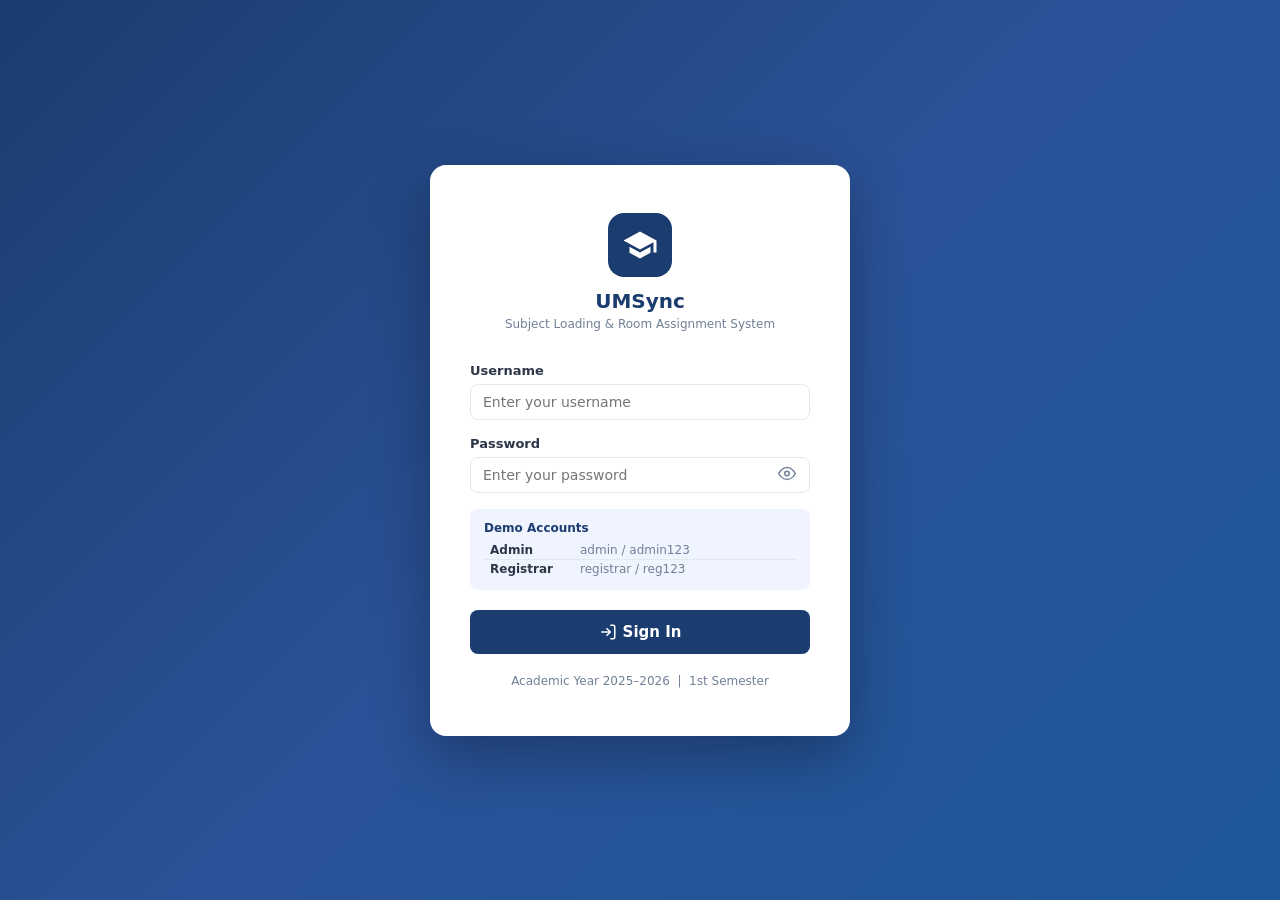
<file: frontend/index.html>
<!DOCTYPE html>
<html lang="en">
<head>
  <meta charset="UTF-8">
  <meta name="viewport" content="width=device-width, initial-scale=1.0">
  <title>UMSync – Login</title>
  <link rel="stylesheet" href="css/style.css">
  <style>
    .role-hint { 
      background: #f0f4ff; 
      border-radius: 8px; 
      padding: 12px 14px; 
      margin-bottom: 20px; 
      font-size: 12px; 
    }
    .role-hint p { 
      font-weight: 700; 
      margin-bottom: 6px; 
      color: var(--primary);
    }
    .role-hint table {
      width: 100%; 
      border-collapse: collapse; 
    }
    .role-hint td { 
      padding: 2px 6px; 
      color: var(--text-muted); 
    }
    .role-hint td:first-child { 
      font-weight: 600; 
      color: var(--text); 
      width: 90px; 
    }
    .show-pw { 
      position: relative; 
    }
    .show-pw input { 
      padding-right: 40px; 
    }
    .show-pw button { 
      position: absolute; 
      right: 10px;
      top: 50%; 
      transform: translateY(-50%);
      background: none; 
      border: none; 
      cursor: pointer; 
      color: var(--text-muted); padding: 4px; 
    }
  </style>
</head>
<body>
<div class="login-page">
  <div class="login-card">
    <div class="login-logo">
      <div class="logo-icon">
        <svg viewBox="0 0 24 24"><path d="M12 3L1 9l11 6 9-4.91V17h2V9L12 3zM5 13.18v4L12 21l7-3.82v-4L12 17l-7-3.82z"/></svg>
      </div>
      <h1>UMSync</h1>
      <p>Subject Loading & Room Assignment System</p>
    </div>

    <div id="login-error" class="alert alert-danger" style="display:none">
      <svg viewBox="0 0 24 24" width="16" height="16" fill="currentColor"><path d="M12 2C6.48 2 2 6.48 2 12s4.48 10 10 10 10-4.48 10-10S17.52 2 12 2zm1 15h-2v-2h2v2zm0-4h-2V7h2v6z"/></svg>
      <span id="login-error-msg">Invalid credentials.</span>
    </div>

    <form id="login-form" novalidate>
      <div class="form-group">
        <label for="username">Username</label>
        <input type="text" id="username" class="form-control" placeholder="Enter your username" autocomplete="username" required>
        <div class="invalid-feedback">Username is required.</div>
      </div>
      <div class="form-group">
        <label for="password">Password</label>
        <div class="show-pw">
          <input type="password" id="password" class="form-control" placeholder="Enter your password" autocomplete="current-password" required>
          <button type="button" id="toggle-pw" title="Show/hide password">
            <svg id="eye-icon" viewBox="0 0 24 24" width="18" height="18" fill="none" stroke="currentColor" stroke-width="2"><path d="M1 12s4-8 11-8 11 8 11 8-4 8-11 8-11-8-11-8z"/><circle cx="12" cy="12" r="3"/></svg>
          </button>
        </div>
        <div class="invalid-feedback">Password is required.</div>
      </div>

      <div class="role-hint">
        <p>Demo Accounts</p>
        <table>
          <tr><td>Admin</td><td>admin / admin123</td></tr>
          <tr><td>Registrar</td><td>registrar / reg123</td></tr>
        </table>
      </div>

      <button type="submit" class="btn btn-primary btn-lg btn-block" id="login-btn">
        <svg viewBox="0 0 24 24" width="18" height="18" fill="none" stroke="currentColor" stroke-width="2"><path d="M15 3h4a2 2 0 0 1 2 2v14a2 2 0 0 1-2 2h-4"/><polyline points="10 17 15 12 10 7"/><line x1="15" y1="12" x2="3" y2="12"/></svg>
        Sign In
      </button>
    </form>

    <p style="text-align:center;margin-top:20px;font-size:12px;color:var(--text-muted)">
      Academic Year 2025–2026 &nbsp;|&nbsp; 1st Semester
    </p>
  </div>
</div>

<script src="js/auth.js"></script>
<script>
  Auth.init();
  if (Auth.currentUser) window.location.href = 'dashboard.html';

  document.getElementById('toggle-pw').addEventListener('click', function() {
    const pw = document.getElementById('password');
    pw.type = pw.type === 'password' ? 'text' : 'password';
  });

  document.getElementById('login-form').addEventListener('submit', async function(e) {
    e.preventDefault();
    const username = document.getElementById('username');
    const password = document.getElementById('password');
    let valid = true;
    [username, password].forEach(f => { f.classList.remove('is-invalid'); });
    if (!username.value.trim()) { username.classList.add('is-invalid'); valid = false; }
    if (!password.value.trim()) { password.classList.add('is-invalid'); valid = false; }
    if (!valid) return;

    const btn = document.getElementById('login-btn');
    btn.disabled = true; btn.textContent = 'Signing in...';

    const result = await Auth.login(username.value.trim(), password.value.trim());
    if (result.success) {
      window.location.href = 'dashboard.html';
    } else {
      document.getElementById('login-error').style.display = 'flex';
      document.getElementById('login-error-msg').textContent = result.message;
      btn.disabled = false;
      btn.innerHTML = `<svg viewBox="0 0 24 24" width="18" height="18" fill="none" stroke="currentColor" stroke-width="2"><path d="M15 3h4a2 2 0 0 1 2 2v14a2 2 0 0 1-2 2h-4"/><polyline points="10 17 15 12 10 7"/><line x1="15" y1="12" x2="3" y2="12"/></svg> Sign In`;
    }
  });
</script>
</body>
</html>
</file>
<file: frontend/css/style.css>
/* ===== RESET & BASE ===== */
*, *::before, *::after { box-sizing: border-box; margin: 0; padding: 0; }
:root {
  --primary: #1a3c6e;
  --primary-light: #2a5298;
  --accent: #e8a020;
  --accent-light: #f5c842;
  --success: #28a745;
  --danger: #dc3545;
  --warning: #ffc107;
  --info: #17a2b8;
  --bg: #f0f2f5;
  --card: #ffffff;
  --text: #2d3748;
  --text-muted: #718096;
  --border: #e2e8f0;
  --sidebar-w: 260px;
  --header-h: 64px;
  --radius: 10px;
  --shadow: 0 2px 12px rgba(0,0,0,0.08);
  --shadow-md: 0 4px 20px rgba(0,0,0,0.12);
}
body { font-family: 'Segoe UI', system-ui, sans-serif; background: var(--bg); color: var(--text); font-size: 14px; }
a { text-decoration: none; color: inherit; }
ul { list-style: none; }
input, select, textarea, button { font-family: inherit; font-size: 14px; }

/* ===== LOGIN ===== */
.login-page {
  min-height: 100vh; display: flex; align-items: center; justify-content: center;
  background: linear-gradient(135deg, var(--primary) 0%, var(--primary-light) 50%, #1e5799 100%);
}
.login-card {
  background: var(--card); border-radius: 16px; padding: 48px 40px;
  width: 100%; max-width: 420px; box-shadow: 0 20px 60px rgba(0,0,0,0.3);
}
.login-logo { text-align: center; margin-bottom: 32px; }
.login-logo .logo-icon {
  width: 64px; height: 64px; background: var(--primary); border-radius: 16px;
  display: inline-flex; align-items: center; justify-content: center; margin-bottom: 12px;
}
.login-logo .logo-icon svg { width: 36px; height: 36px; fill: white; }
.login-logo h1 { font-size: 20px; font-weight: 700; color: var(--primary); }
.login-logo p { font-size: 12px; color: var(--text-muted); margin-top: 4px; }
.form-control {
  width: 100%; padding: 11px 14px; border: 1.5px solid var(--border); border-radius: 8px;
  transition: border-color .2s, box-shadow .2s; background: #fafafa;
}
.form-control:focus { outline: none; border-color: var(--primary-light); box-shadow: 0 0 0 3px rgba(42,82,152,0.12); background: white; }
.form-control.is-invalid { border-color: var(--danger); }
.invalid-feedback { color: var(--danger); font-size: 12px; margin-top: 4px; display: none; }
.form-control.is-invalid + .invalid-feedback { display: block; }

/* ===== BUTTONS ===== */
.btn {
  display: inline-flex; align-items: center; justify-content: center; gap: 6px;
  padding: 10px 20px; border-radius: 8px; border: none; cursor: pointer;
  font-weight: 600; transition: all .2s; white-space: nowrap;
}
.btn-primary { background: var(--primary); color: white; }
.btn-primary:hover { background: var(--primary-light); transform: translateY(-1px); box-shadow: var(--shadow); }
.btn-accent { background: var(--accent); color: white; }
.btn-accent:hover { background: var(--accent-light); }
.btn-success { background: var(--success); color: white; }
.btn-success:hover { opacity: .9; }
.btn-danger { background: var(--danger); color: white; }
.btn-danger:hover { opacity: .9; }
.btn-warning { background: var(--warning); color: var(--text); }
.btn-info { background: var(--info); color: white; }
.btn-outline { background: transparent; border: 1.5px solid var(--border); color: var(--text); }
.btn-outline:hover { background: var(--bg); }
.btn-sm { padding: 6px 12px; font-size: 12px; }
.btn-lg { padding: 13px 28px; font-size: 15px; }
.btn-block { width: 100%; }
.btn:disabled { opacity: .6; cursor: not-allowed; transform: none; }

/* ===== LAYOUT ===== */
.app-layout { display: flex; min-height: 100vh; }
.sidebar {
  width: var(--sidebar-w); background: var(--primary); color: white;
  display: flex; flex-direction: column; position: fixed; top: 0; left: 0;
  height: 100vh; z-index: 100; transition: transform .3s; overflow-y: auto;
}
.sidebar-header { padding: 20px 20px 16px; border-bottom: 1px solid rgba(255,255,255,0.1); }
.sidebar-header .brand { display: flex; align-items: center; gap: 10px; }
.sidebar-header .brand-icon {
  width: 40px; height: 40px; background: var(--accent); border-radius: 10px;
  display: flex; align-items: center; justify-content: center; flex-shrink: 0;
}
.sidebar-header .brand-icon svg { width: 22px; height: 22px; }
.sidebar-header .brand-text h2 { font-size: 14px; font-weight: 700; line-height: 1.2; }
.sidebar-header .brand-text span { font-size: 11px; opacity: .7; }
.sidebar-user {
  padding: 16px 20px; border-bottom: 1px solid rgba(255,255,255,0.1);
  display: flex; align-items: center; gap: 10px;
}
.user-avatar {
  width: 38px; height: 38px; border-radius: 50%; background: var(--accent);
  display: flex; align-items: center; justify-content: center;
  font-weight: 700; font-size: 15px; flex-shrink: 0;
}
.user-info .user-name { font-size: 13px; font-weight: 600; }
.user-info .user-role { font-size: 11px; opacity: .7; text-transform: capitalize; }
.sidebar-nav { flex: 1; padding: 12px 0; }
.nav-section {
  padding: 8px 20px 4px; font-size: 10px; font-weight: 700;
  text-transform: uppercase; letter-spacing: 1px; opacity: .5;
}
.nav-item {
  display: flex; align-items: center; gap: 10px; padding: 10px 20px;
  cursor: pointer; transition: background .2s; border-left: 3px solid transparent;
  font-size: 13px; font-weight: 500;
}
.nav-item:hover { background: rgba(255,255,255,0.08); }
.nav-item.active { background: rgba(255,255,255,0.12); border-left-color: var(--accent); }
.nav-item svg { width: 18px; height: 18px; flex-shrink: 0; opacity: .8; }
.sidebar-footer { padding: 16px 20px; border-top: 1px solid rgba(255,255,255,0.1); }
.main-content { margin-left: var(--sidebar-w); flex: 1; display: flex; flex-direction: column; min-height: 100vh; }
.topbar {
  height: var(--header-h); background: var(--card); border-bottom: 1px solid var(--border);
  display: flex; align-items: center; justify-content: space-between; padding: 0 28px;
  position: sticky; top: 0; z-index: 50; box-shadow: 0 1px 4px rgba(0,0,0,0.06);
}
.topbar-left { display: flex; align-items: center; gap: 12px; }
.topbar-left h2 { font-size: 18px; font-weight: 700; color: var(--primary); }
.topbar-left .breadcrumb { font-size: 12px; color: var(--text-muted); }
.topbar-right { display: flex; align-items: center; gap: 12px; }
.notif-btn {
  position: relative; width: 38px; height: 38px; border-radius: 50%;
  background: var(--bg); border: none; cursor: pointer;
  display: flex; align-items: center; justify-content: center;
}
.notif-btn svg { width: 20px; height: 20px; }
.notif-badge {
  position: absolute; top: 4px; right: 4px; width: 16px; height: 16px;
  background: var(--danger); border-radius: 50%; font-size: 9px; color: white;
  display: flex; align-items: center; justify-content: center; font-weight: 700;
}
.page-content { padding: 28px; flex: 1; }

/* ===== CARDS ===== */
.card { background: var(--card); border-radius: var(--radius); box-shadow: var(--shadow); }
.card-header { padding: 18px 22px 0; display: flex; align-items: center; justify-content: space-between; }
.card-header h3 { font-size: 15px; font-weight: 700; color: var(--text); }
.card-body { padding: 18px 22px; }

/* ===== STAT CARDS ===== */
.stat-grid { display: grid; grid-template-columns: repeat(auto-fit, minmax(200px, 1fr)); gap: 18px; margin-bottom: 24px; }
.stat-card {
  background: var(--card); border-radius: var(--radius); padding: 20px 22px;
  box-shadow: var(--shadow); display: flex; align-items: center; gap: 16px;
  border-left: 4px solid transparent;
}
.stat-card.blue  { border-left-color: var(--primary-light); }
.stat-card.green { border-left-color: var(--success); }
.stat-card.orange{ border-left-color: var(--accent); }
.stat-card.red   { border-left-color: var(--danger); }
.stat-card.teal  { border-left-color: var(--info); }
.stat-icon {
  width: 48px; height: 48px; border-radius: 12px;
  display: flex; align-items: center; justify-content: center; flex-shrink: 0;
}
.stat-icon.blue  { background: rgba(42,82,152,0.1); }
.stat-icon.green { background: rgba(40,167,69,0.1); }
.stat-icon.orange{ background: rgba(232,160,32,0.1); }
.stat-icon.red   { background: rgba(220,53,69,0.1); }
.stat-icon.teal  { background: rgba(23,162,184,0.1); }
.stat-icon svg { width: 24px; height: 24px; display: block; flex-shrink: 0; }
.stat-icon.blue  svg { stroke: var(--primary-light); }
.stat-icon.green svg { stroke: var(--success); }
.stat-icon.orange svg { stroke: var(--accent); }
.stat-icon.red   svg { stroke: var(--danger); }
.stat-icon.teal  svg { stroke: var(--info); }
.stat-info { min-width: 0; }
.stat-info .stat-value { font-size: 26px; font-weight: 800; color: var(--text); line-height: 1; }
.stat-info .stat-label { font-size: 12px; color: var(--text-muted); margin-top: 4px; }
.stat-info .stat-sub   { font-size: 11px; color: var(--success); margin-top: 2px; }

/* ===== TABLES ===== */
.table-wrapper { overflow-x: auto; }
table { width: 100%; border-collapse: collapse; }
thead th {
  background: #f7f9fc; padding: 11px 14px; text-align: left; font-size: 12px;
  font-weight: 700; text-transform: uppercase; letter-spacing: .5px;
  color: var(--text-muted); border-bottom: 2px solid var(--border);
}
tbody td { padding: 12px 14px; border-bottom: 1px solid var(--border); vertical-align: middle; }
tbody tr:hover { background: #f7f9fc; }
tbody tr:last-child td { border-bottom: none; }

/* ===== BADGES ===== */
.badge { display: inline-flex; align-items: center; padding: 3px 10px; border-radius: 20px; font-size: 11px; font-weight: 600; }
.badge-primary   { background: rgba(42,82,152,0.12);  color: var(--primary-light); }
.badge-success   { background: rgba(40,167,69,0.12);  color: var(--success); }
.badge-danger    { background: rgba(220,53,69,0.12);  color: var(--danger); }
.badge-warning   { background: rgba(255,193,7,0.15);  color: #856404; }
.badge-info      { background: rgba(23,162,184,0.12); color: var(--info); }
.badge-secondary { background: var(--border); color: var(--text-muted); }

/* ===== MODALS ===== */
.modal-overlay {
  position: fixed; inset: 0; background: rgba(0,0,0,0.5); z-index: 1000;
  display: none; align-items: center; justify-content: center; padding: 20px;
  opacity: 0; transition: opacity .25s;
}
.modal-overlay.active { opacity: 1; }
.modal {
  background: var(--card); border-radius: 14px; width: 100%; max-width: 560px;
  box-shadow: 0 20px 60px rgba(0,0,0,0.25); transform: translateY(20px);
  transition: transform .25s; max-height: 90vh; overflow-y: auto;
}
.modal-overlay.active .modal { transform: translateY(0); }
.modal-lg { max-width: 780px; }
.modal-header {
  padding: 20px 24px 16px; border-bottom: 1px solid var(--border);
  display: flex; align-items: center; justify-content: space-between;
}
.modal-header h3 { font-size: 16px; font-weight: 700; }
.modal-close {
  width: 32px; height: 32px; border-radius: 8px; border: none; background: var(--bg);
  cursor: pointer; display: flex; align-items: center; justify-content: center;
  font-size: 18px; color: var(--text-muted);
}
.modal-close:hover { background: var(--border); }
.modal-body { padding: 20px 24px; }
.modal-footer { padding: 16px 24px; border-top: 1px solid var(--border); display: flex; justify-content: flex-end; gap: 10px; }

/* ===== FORMS ===== */
.form-row   { display: grid; grid-template-columns: 1fr 1fr;     gap: 16px; }
.form-row-3 { display: grid; grid-template-columns: 1fr 1fr 1fr; gap: 16px; }
.form-group { margin-bottom: 16px; }
.form-group label { display: block; font-weight: 600; margin-bottom: 6px; font-size: 13px; }
.form-group .form-control {
  width: 100%; padding: 9px 12px; border: 1.5px solid var(--border);
  border-radius: 8px; transition: border-color .2s; background: white;
}
.form-group .form-control:focus { outline: none; border-color: var(--primary-light); box-shadow: 0 0 0 3px rgba(42,82,152,0.1); }
.form-group select.form-control   { cursor: pointer; }
.form-group textarea.form-control { resize: vertical; min-height: 80px; }
.form-hint { font-size: 11px; color: var(--text-muted); margin-top: 4px; }

/* ===== TOOLBAR / SEARCH ===== */
.toolbar { display: flex; align-items: center; gap: 10px; margin-bottom: 18px; flex-wrap: wrap; }
.search-box { position: relative; flex: 1; min-width: 200px; }
.search-box input {
  width: 100%; padding: 9px 12px 9px 36px; border: 1.5px solid var(--border);
  border-radius: 8px; background: white;
}
.search-box input:focus { outline: none; border-color: var(--primary-light); }
.search-box svg {
  position: absolute; left: 10px; top: 50%; transform: translateY(-50%);
  width: 16px; height: 16px; pointer-events: none;
}
.filter-select {
  padding: 9px 12px; border: 1.5px solid var(--border); border-radius: 8px;
  background: white; cursor: pointer; min-width: 140px;
}
.filter-select:focus { outline: none; border-color: var(--primary-light); }

/* ===== SCHEDULE GRID ===== */
.schedule-grid { overflow-x: auto; }
.sched-block {
  margin: 2px; border-radius: 6px; padding: 4px 7px; font-size: 11px;
  font-weight: 600; cursor: pointer; transition: opacity .2s; line-height: 1.3;
}
.sched-block:hover { opacity: .8; }
.sched-block.color-1 { background: rgba(42,82,152,0.15);  color: var(--primary);      border-left: 3px solid var(--primary); }
.sched-block.color-2 { background: rgba(40,167,69,0.15);  color: #1a7a32;             border-left: 3px solid var(--success); }
.sched-block.color-3 { background: rgba(232,160,32,0.15); color: #8a5a00;             border-left: 3px solid var(--accent); }
.sched-block.color-4 { background: rgba(220,53,69,0.15);  color: #a01020;             border-left: 3px solid var(--danger); }
.sched-block.color-5 { background: rgba(23,162,184,0.15); color: #0a6070;             border-left: 3px solid var(--info); }
.sched-block.color-6 { background: rgba(111,66,193,0.15); color: #4a1a8a;             border-left: 3px solid #6f42c1; }

/* ===== ALERTS ===== */
.alert { padding: 12px 16px; border-radius: 8px; margin-bottom: 16px; display: flex; align-items: flex-start; gap: 10px; font-size: 13px; }
.alert-danger  { background: rgba(220,53,69,0.1);  border: 1px solid rgba(220,53,69,0.3);  color: #a01020; }
.alert-success { background: rgba(40,167,69,0.1);  border: 1px solid rgba(40,167,69,0.3);  color: #1a7a32; }
.alert-warning { background: rgba(255,193,7,0.1);  border: 1px solid rgba(255,193,7,0.4);  color: #856404; }
.alert-info    { background: rgba(23,162,184,0.1); border: 1px solid rgba(23,162,184,0.3); color: #0a6070; }

/* ===== TOASTS ===== */
.toast-container { position: fixed; top: 80px; right: 20px; z-index: 9999; display: flex; flex-direction: column; gap: 8px; }
.toast {
  background: var(--card); border-radius: 10px; padding: 14px 18px;
  box-shadow: var(--shadow-md); display: flex; align-items: center; gap: 10px;
  min-width: 280px; border-left: 4px solid var(--success);
  animation: slideIn .3s ease; font-size: 13px;
}
.toast.error   { border-left-color: var(--danger); }
.toast.warning { border-left-color: var(--warning); }
@keyframes slideIn {
  from { transform: translateX(110%); opacity: 0; }
  to   { transform: translateX(0);    opacity: 1; }
}

/* ===== TABS ===== */
.tabs { display: flex; gap: 4px; border-bottom: 2px solid var(--border); margin-bottom: 20px; }
.tab-btn {
  padding: 10px 18px; border: none; background: none; cursor: pointer;
  font-size: 13px; font-weight: 600; color: var(--text-muted);
  border-bottom: 2px solid transparent; margin-bottom: -2px; transition: all .2s;
}
.tab-btn.active      { color: var(--primary); border-bottom-color: var(--primary); }
.tab-btn:hover       { color: var(--primary); }
.tab-pane            { display: none; }
.tab-pane.active     { display: block; }

/* ===== PAGE HEADER ===== */
.page-header { display: flex; align-items: center; justify-content: space-between; margin-bottom: 22px; }
.page-header h2 { font-size: 20px; font-weight: 800; color: var(--text); }
.page-header p  { font-size: 13px; color: var(--text-muted); margin-top: 2px; }

/* ===== MISC UTILITIES ===== */
.empty-state { text-align: center; padding: 48px 20px; color: var(--text-muted); }
.empty-state svg { width: 48px; height: 48px; margin-bottom: 12px; opacity: .3; }
.empty-state p { font-size: 14px; }
.divider { height: 1px; background: var(--border); margin: 16px 0; }
.text-muted   { color: var(--text-muted); }
.text-danger  { color: var(--danger); }
.text-success { color: var(--success); }
.fw-bold      { font-weight: 700; }
.mt-1 { margin-top: 8px; }
.mt-2 { margin-top: 16px; }
.mt-3 { margin-top: 24px; }
.mb-1 { margin-bottom: 8px; }
.mb-2 { margin-bottom: 16px; }
.d-flex         { display: flex; }
.align-center   { align-items: center; }
.gap-2          { gap: 8px; }
.gap-3          { gap: 12px; }
.justify-between{ justify-content: space-between; }

/* ===== PROGRESS BARS ===== */
.progress-bar-wrap { background: var(--border); border-radius: 20px; height: 8px; overflow: hidden; }
.progress-bar { height: 100%; border-radius: 20px; background: var(--primary-light); transition: width .4s; }
.progress-bar.green  { background: var(--success); }
.progress-bar.orange { background: var(--accent); }
.progress-bar.red    { background: var(--danger); }

/* ===== CHIP ===== */
.chip {
  display: inline-flex; align-items: center; gap: 4px; padding: 4px 10px;
  border-radius: 20px; font-size: 11px; font-weight: 600;
  background: var(--bg); border: 1px solid var(--border);
}

/* ===== NOTIFICATIONS DROPDOWN ===== */
.notif-wrapper { position: relative; }
.notif-btn {
  position: relative; width: 38px; height: 38px; border-radius: 50%;
  background: var(--bg); border: 1.5px solid var(--border); cursor: pointer;
  display: flex; align-items: center; justify-content: center; transition: background .2s;
}
.notif-btn:hover { background: var(--border); }
.notif-btn svg { width: 18px; height: 18px; color: var(--text-muted); }
.notif-badge {
  position: absolute; top: -4px; right: -4px; min-width: 18px; height: 18px;
  background: var(--danger); border-radius: 20px; font-size: 10px; color: white;
  display: flex; align-items: center; justify-content: center; font-weight: 700;
  padding: 0 4px; border: 2px solid white;
}
.notif-dropdown {
  position: absolute; top: calc(100% + 10px); right: 0; width: 300px;
  background: var(--card); border-radius: 12px; box-shadow: var(--shadow-md);
  border: 1px solid var(--border); z-index: 500; overflow: hidden;
}
.notif-dropdown-header {
  padding: 14px 16px; border-bottom: 1px solid var(--border);
  display: flex; align-items: center; justify-content: space-between;
  font-weight: 700; font-size: 13px;
}
.notif-item {
  display: flex; gap: 10px; padding: 12px 16px;
  border-bottom: 1px solid var(--border); cursor: pointer;
  transition: background .15s; text-decoration: none; color: inherit;
}
.notif-item:last-child { border-bottom: none; }
.notif-item:hover { background: var(--bg); }
.notif-dot { width: 9px; height: 9px; border-radius: 50%; background: var(--primary-light); flex-shrink: 0; margin-top: 4px; }
.notif-dot.orange { background: var(--accent); }
.notif-dot.red    { background: var(--danger); }
.notif-dot.green  { background: var(--success); }
.notif-text { font-size: 13px; font-weight: 500; color: var(--text); }
.notif-time { font-size: 11px; color: var(--text-muted); margin-top: 2px; }

/* ===== RESPONSIVE ===== */
@media (max-width: 768px) {
  .sidebar { transform: translateX(-100%); }
  .sidebar.open { transform: translateX(0); }
  .main-content { margin-left: 0; }
  .form-row, .form-row-3 { grid-template-columns: 1fr; }
  .stat-grid { grid-template-columns: 1fr 1fr; }
  .page-content { padding: 16px; }
}
</file>
